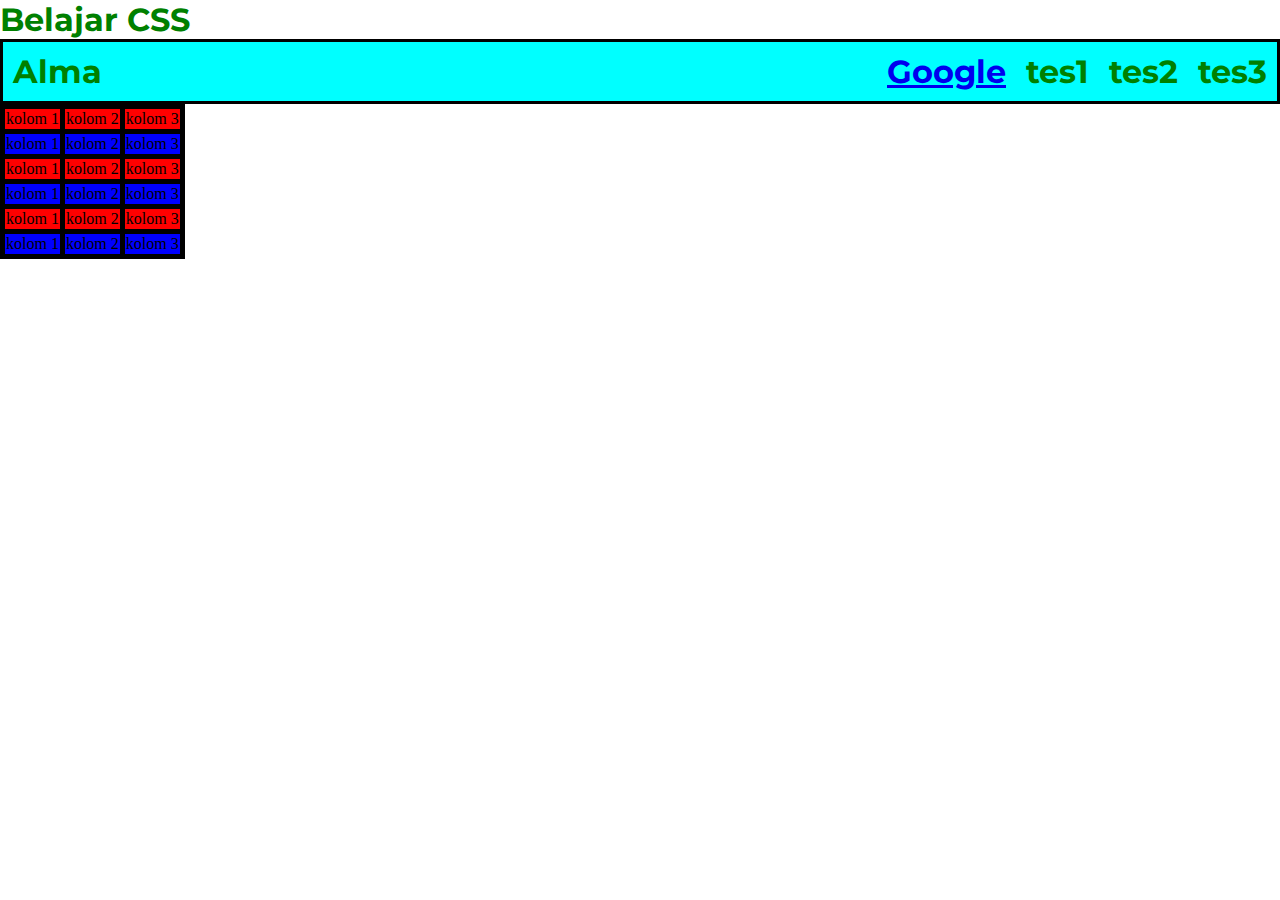
<file: belajar.html>
<!DOCTYPE html>
<html lang="en">
    <head>
        <meta charset="UTF-8" />
        <meta name="viewport" content="width=device-width, initial-scale=1.0" />
        <!-- <style>
            h1 {
                color: blue;
            }
        </style> -->
        <link rel="preconnect" href="https://fonts.googleapis.com" />
        <link rel="preconnect" href="https://fonts.gstatic.com" crossorigin />
        <link
            href="https://fonts.googleapis.com/css2?family=Montserrat:ital,wght@0,100..900;1,100..900&family=Rubik+Wet+Paint&display=swap"
            rel="stylesheet" />
        <link rel="stylesheet" href="styles.css" />
        <title>Document</title>
    </head>
    <body>
        <h1>Belajar CSS</h1>
        <nav>
            <h1>Alma</h1>
            <div class="div-nav">
                <h1 class="h1-nav"><a href="https://google.com">Google</a></h1>
                <h1 class="h1-nav">tes1</h1>
                <h1 class="h1-nav">tes2</h1>
                <h1 class="h1-nav">tes3</h1>
            </div>
        </nav>
        <!-- <h1 class="h1-belajars">Belajar CSS #2</h1>
        <h1 id="h1-belajar2">Belajar CSS #3</h1>
        <p class="p-belajar">
            Lorem ipsum dolor sit amet consectetur adipisicing elit. Dolor laborum aperiam ea
            aspernatur assumenda! Nemo qui praesentium, est sunt aliquid ab sapiente suscipit omnis
            voluptatem? Nesciunt excepturi error praesentium et.
        </p>
        <a href="https://google.com">google</a>
        <ul class="listul">
            <li>List 1</li>
            <li>List 2</li>
            <li>List 3</li>
        </ul>
        <ol>
            <li>List 1</li>
            <li>List 1</li>
            <li>List 1</li>
        </ol> -->
        <table class="table-belajar">
            <tr class="tr-belajar">
                <td>kolom 1</td>
                <td>kolom 2</td>
                <td>kolom 3</td>
            </tr>
            <tr class="tr-belajar">
                <td>kolom 1</td>
                <td>kolom 2</td>
                <td>kolom 3</td>
            </tr>
            <tr class="tr-belajar">
                <td>kolom 1</td>
                <td>kolom 2</td>
                <td>kolom 3</td>
            </tr>
            <tr class="tr-belajar">
                <td>kolom 1</td>
                <td>kolom 2</td>
                <td>kolom 3</td>
            </tr>
            <tr class="tr-belajar">
                <td>kolom 1</td>
                <td>kolom 2</td>
                <td>kolom 3</td>
            </tr>
            <tr class="tr-belajar">
                <td>kolom 1</td>
                <td>kolom 2</td>
                <td>kolom 3</td>
            </tr>
        </table>
    </body>
</html>
</file>
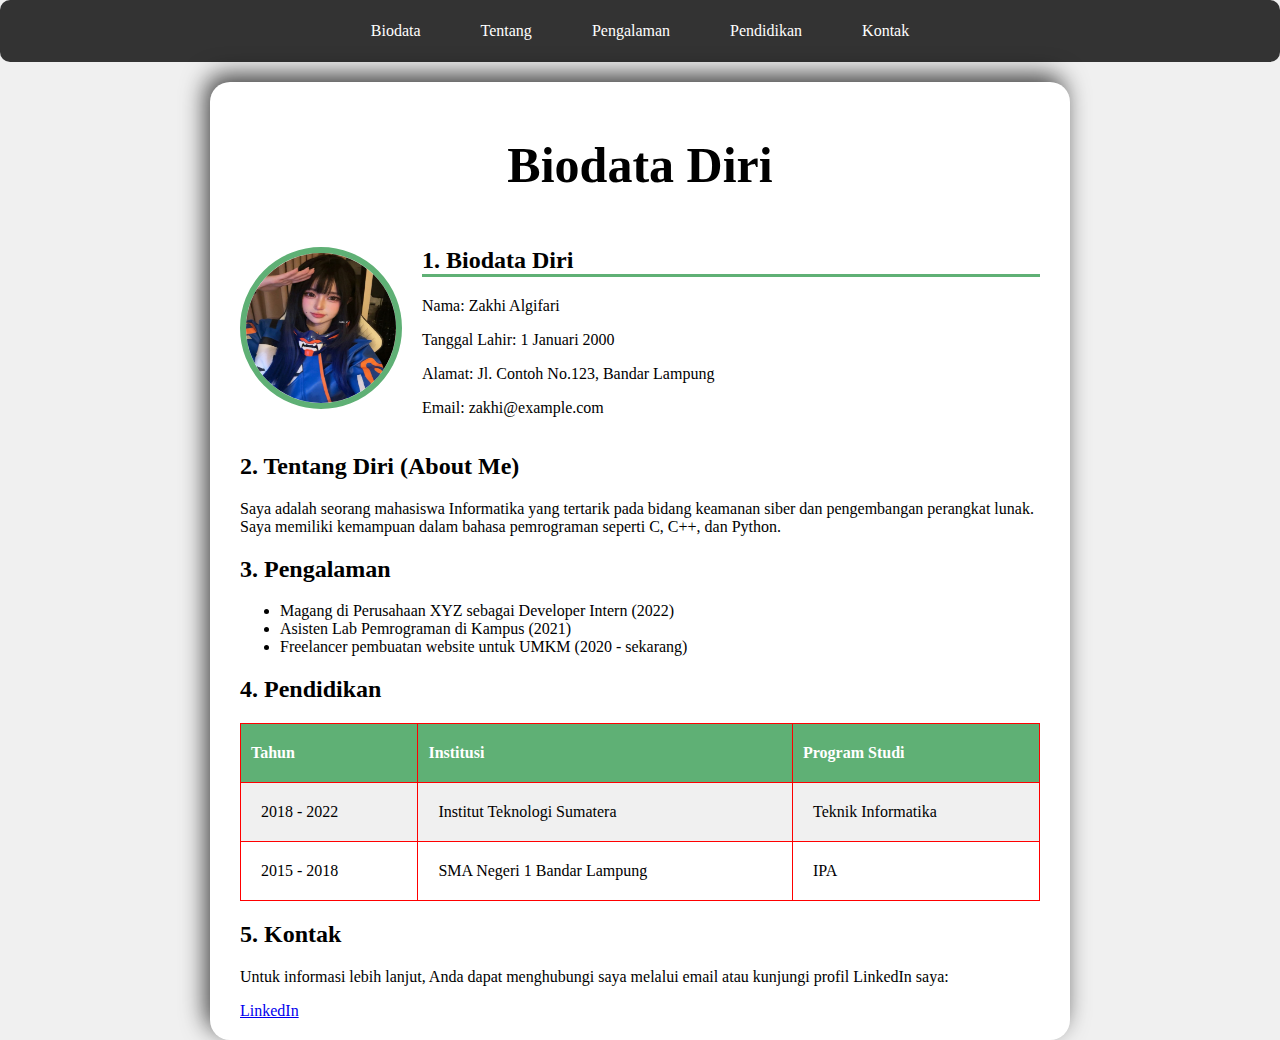
<file: praktek.html>
<!DOCTYPE html>
<html lang="id">
    <head>
        <meta charset="UTF-8" />
        <meta name="viewport" content="width=device-width, initial-scale=1.0" />
        <title>CV Biodata Diri</title>
        <link rel="stylesheet" href="praktek.css" />
        <!-- <link rel="stylesheet" href="style.css" /> -->
    </head>
    <body>
        <div class="navbar">
            <a href="#biodata">Biodata</a>
            <a href="#about">Tentang</a>
            <a href="#experience">Pengalaman</a>
            <a href="#education">Pendidikan</a>
            <a href="#contact">Kontak</a>
        </div>
        <div class="container">
            <h1 class="container-title">Biodata Diri</h1>
            <div id="biodata" class="profile-section">
                <div class="profile-photo">
                    <img src="rielacantik.jpeg" alt="Foto Profil Zakhi Algifari" />
                </div>
                <div class="profile-info">
                    <h2>1. Biodata Diri</h2>
                    <p>Nama: Zakhi Algifari</p>
                    <p>Tanggal Lahir: 1 Januari 2000</p>
                    <p>Alamat: Jl. Contoh No.123, Bandar Lampung</p>
                    <p>Email: zakhi@example.com</p>
                </div>
            </div>
            <div id="about">
                <h2>2. Tentang Diri (About Me)</h2>
                <p>
                    Saya adalah seorang mahasiswa Informatika yang tertarik pada bidang keamanan
                    siber dan pengembangan perangkat lunak. Saya memiliki kemampuan dalam bahasa
                    pemrograman seperti C, C++, dan Python.
                </p>
            </div>
            <div id="experience">
                <h2>3. Pengalaman</h2>
                <ul>
                    <li>Magang di Perusahaan XYZ sebagai Developer Intern (2022)</li>
                    <li>Asisten Lab Pemrograman di Kampus (2021)</li>
                    <li>Freelancer pembuatan website untuk UMKM (2020 - sekarang)</li>
                </ul>
            </div>
            <div id="education">
                <h2>4. Pendidikan</h2>
                <table>
                    <tr>
                        <th>Tahun</th>
                        <th>Institusi</th>
                        <th>Program Studi</th>
                    </tr>
                    <tr>
                        <td>2018 - 2022</td>
                        <td>Institut Teknologi Sumatera</td>
                        <td>Teknik Informatika</td>
                    </tr>
                    <tr>
                        <td>2015 - 2018</td>
                        <td>SMA Negeri 1 Bandar Lampung</td>
                        <td>IPA</td>
                    </tr>
                </table>
            </div>
            <div id="contact">
                <h2>5. Kontak</h2>
                <p>
                    Untuk informasi lebih lanjut, Anda dapat menghubungi saya melalui email atau
                    kunjungi profil LinkedIn saya:
                </p>
                <a href="https://www.linkedin.com/in/zakhi-example" target="_blank">LinkedIn</a>
            </div>
        </div>
    </body>
</html>
</file>
<file: styles.css>
h1 {
    color: green;
    text-align: justify;
    font-family: 'Montserrat', sans-serif;
}
body {
    margin: 0;
}

h1 {
    margin: 0;
}

.h1-belajars {
    color: red;
    background-color: black;
    /* border: dotted 10px blue; */
    border-style: dotted;
    border-color: blue;
    border-width: 10px;
    padding-left: 10px;
    padding-top: 10px;
    height: 300px;
    width: 200px;
}

#h1-belajar2 {
    display: block;
    color: blue;
    /* margin-top: 100px;
    margin-left: 100px; */
    margin: 100px 50px 100px 50px;
}

.p-belajar {
    text-align: justify;
    font-family: 'Rubik Wet Paint', system-ui;
    font-weight: 400;
}

.div-belajar {
    background-color: red;
    margin-top: 10px;
    width: 100px;
    height: 100px;
}

.listul {
    list-style-type: square;
}

li {
    display: inline;
}

ol {
    list-style-type: upper-roman;
}

.table-belajar {
    border-collapse: collapse;
}

.table-belajar,
td {
    border: 5px solid black;
}

.tr-belajar {
    background-color: red;
}

.tr-belajar:nth-child(even) {
    background-color: blue;
}

nav {
    display: flex;
    padding: 10px 10px;
    border: 3px solid;
    background-color: aqua;
    justify-content: space-between;
}

.div-nav {
    display: flex;
    gap: 20px;
}

.h1-nav:hover {
    color: red;
    cursor: pointer;
}
</file>
<file: praktek.css>
body {
    margin: 0;
    background-color: #f0f0f0;
}

.navbar {
    border-radius: 10px;
    background-color: #333;
    padding: 10px 20px;
    text-align: center;
    display: flex;
    flex-wrap: wrap;
    align-items: center;
    justify-content: center;
}

.navbar a {
    display: block;
    text-decoration: none;
    margin: 0px 10px;
    padding: 12px 20px;
    color: white;
}

.navbar a:hover {
    transition: 0.5s;
    border-radius: 5px;
    background-color: #5fb075;
    text-decoration: underline;
}

.container {
    background-color: #fff;
    margin-left: auto;
    box-shadow: -5px -8px 24px -1px rgba(0, 0, 0, 0.75);
    margin-right: auto;
    max-width: 800px;
    margin-top: 20px;
    border-radius: 20px;
    padding: 20px 30px;
}

.profile-section {
    display: flex;
    gap: 20px;
    justify-content: space-between;
    align-items: center;
}

.profile-info {
    width: 80%;
}

.profile-photo img {
    border: 6px solid #5fb075;
    width: 150px;
    height: 150px;
    border-radius: 100%;
}

.profile-info h2 {
    border-bottom: 3px solid #5fb075;
}

.container-title {
    text-align: center;
    font-size: 50px;
}

table {
    width: 100%;
    border-collapse: collapse;
    text-align: left;
}

th {
    background-color: #5fb075;
    color: white;
}

tr {
    background-color: white;
}
td {
    padding: 20px;
}

tr:nth-child(even) {
    background-color: #f0f0f0;
}

th,
tr {
    padding: 20px 10px;
}

table,
td,
th {
    border: 1px solid red;
}
</file>
<file: style.css>
/* 1. Mengatur latar belakang dengan efek gradasi */
body {
    background: linear-gradient(to right, #ff7e5f, #feb47b);
}

/* 2. Menentukan jenis huruf yang digunakan dalam halaman */
body {
    font-family: 'Arial', sans-serif;
}

/* 3. Mengatur warna teks */
p {
    color: #333333;
}

/* 4. Menentukan jarak luar elemen dari elemen lain */
h1 {
    margin: 20px 0; /* 20px atas dan bawah, 0px kiri dan kanan */
}

/* 5. Menentukan jarak dalam elemen dari tepi elemen */
div {
    padding: 15px; /* 15px untuk semua sisi */
}

/* 6. Mengatur perataan teks */
h2 {
    text-align: center;
}

/* 7. Mengubah tampilan huruf menjadi huruf kapital */
h3 {
    text-transform: uppercase;
}

/* 8. Menambahkan jarak antar huruf */
span {
    letter-spacing: 2px;
}

/* 9. Mengatur tinggi garis untuk jarak antarbaris teks */
p {
    line-height: 1.5; /* Tinggi garis 1.5 kali ukuran font */
}

/* 10. Mengontrol batas tabel (menyatukan batas) */
table {
    border-collapse: collapse; /* Menggabungkan batas tabel */
}

tr,
td,
th {
    border: 1px black solid;
}
/* 11. Menambahkan bayangan ke elemen untuk efek kedalaman */
.box {
    box-shadow: 0 4px 8px rgba(0, 0, 0, 0.2);
}

/* 12. Mengatur sudut melengkung pada elemen */
.button {
    border-radius: 8px; /* Sudut melengkung 8px */
}

/* 13. Mengatur batas elemen, termasuk warna dan lebar */
.box {
    border: 2px solid #000; /* Batas 2px hitam */
}

/* 14. Menambahkan efek transisi pada perubahan gaya saat hover */
.button {
    transition: background-color 0.3s ease;
}

.button:hover {
    background-color: #ff7e5f; /* Mengubah warna latar belakang saat hover */
}

/* 15. Mengatur transformasi, seperti zoom pada gambar saat hover */
.image {
    transition: transform 0.3s ease;
}

.image:hover {
    transform: scale(1.1); /* Memperbesar gambar 10% saat hover */
}

/* 16. Mengatur gaya responsif untuk perangkat dengan lebar maksimum 768px */
@media (max-width: 768px) {
    body {
        font-size: 14px; /* Mengubah ukuran font untuk perangkat kecil */
    }
}

/* 17. Mengatur animasi untuk efek tampil */
@keyframes fadeIn {
    from {
        opacity: 0;
    }
    to {
        opacity: 1;
    }
}

.animated {
    animation: fadeIn 1s ease-in; /* Efek muncul dalam 1 detik */
}
</file>
